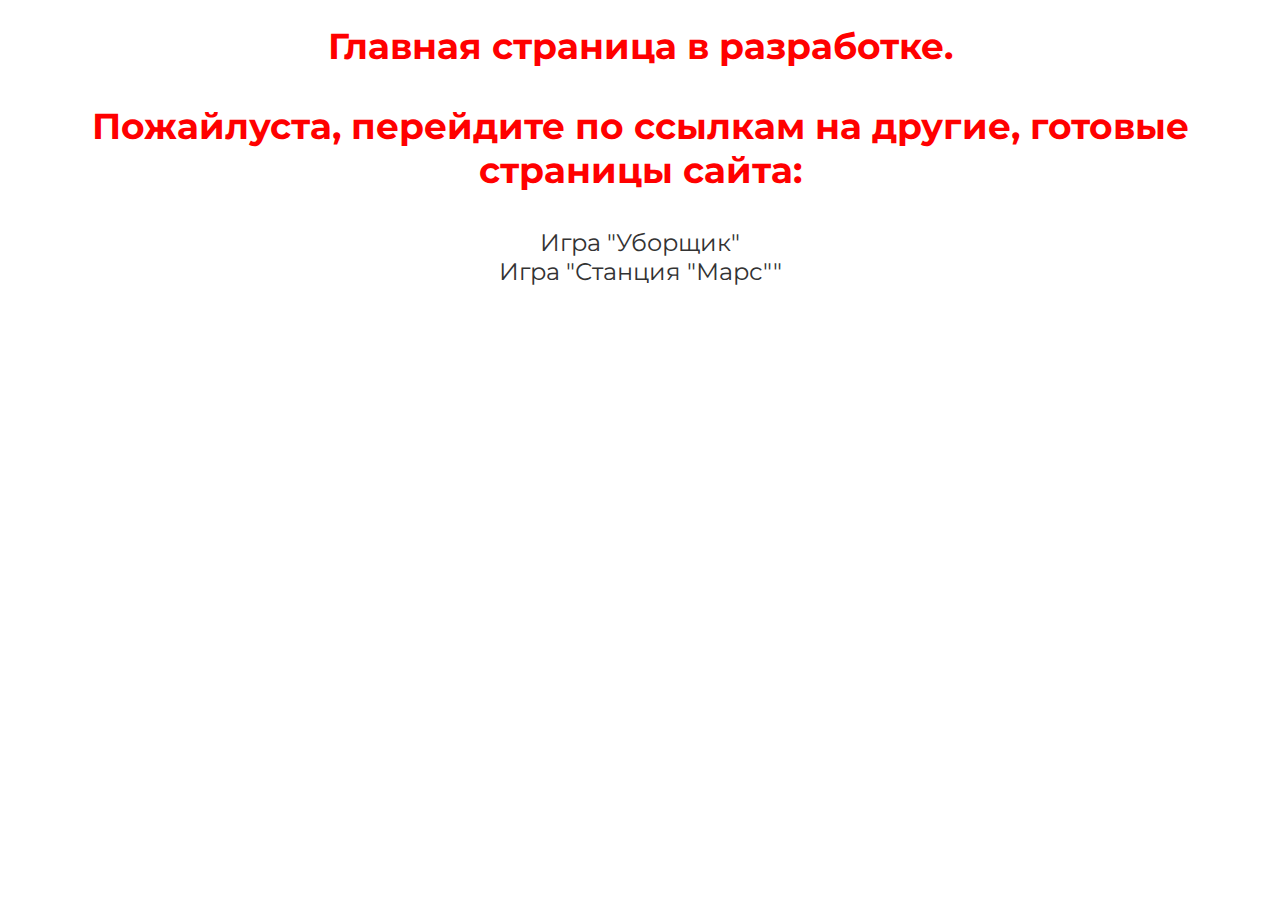
<file: index.html>
<!DOCTYPE html>
<html lang="en">
  <head>
    <meta charset="utf-8">
    <link rel="stylesheet" href="assets/css/style.css">
    <link rel="preconnect" href="https://fonts.googleapis.com">
    <link rel="preconnect" href="https://fonts.gstatic.com" crossorigin>
    <link href="https://fonts.googleapis.com/css2?family=Dela+Gothic+One&family=Montserrat&display=swap" rel="stylesheet">
    <title>Art Develop</title>
  </head>
  <body>
    <h1 class="remont">Главная страница в разработке.</h1>
    <h3 class="remont">Пожайлуста, перейдите по ссылкам на другие, готовые страницы сайта:</h3>
    <a class="remont__link" href="projects/uborschik/index.html">Игра "Уборщик"</a>
    <a class="remont__link" href="projects/station mars/index.html">Игра "Станция "Марс""</a>
  </body>
</html>
</file>
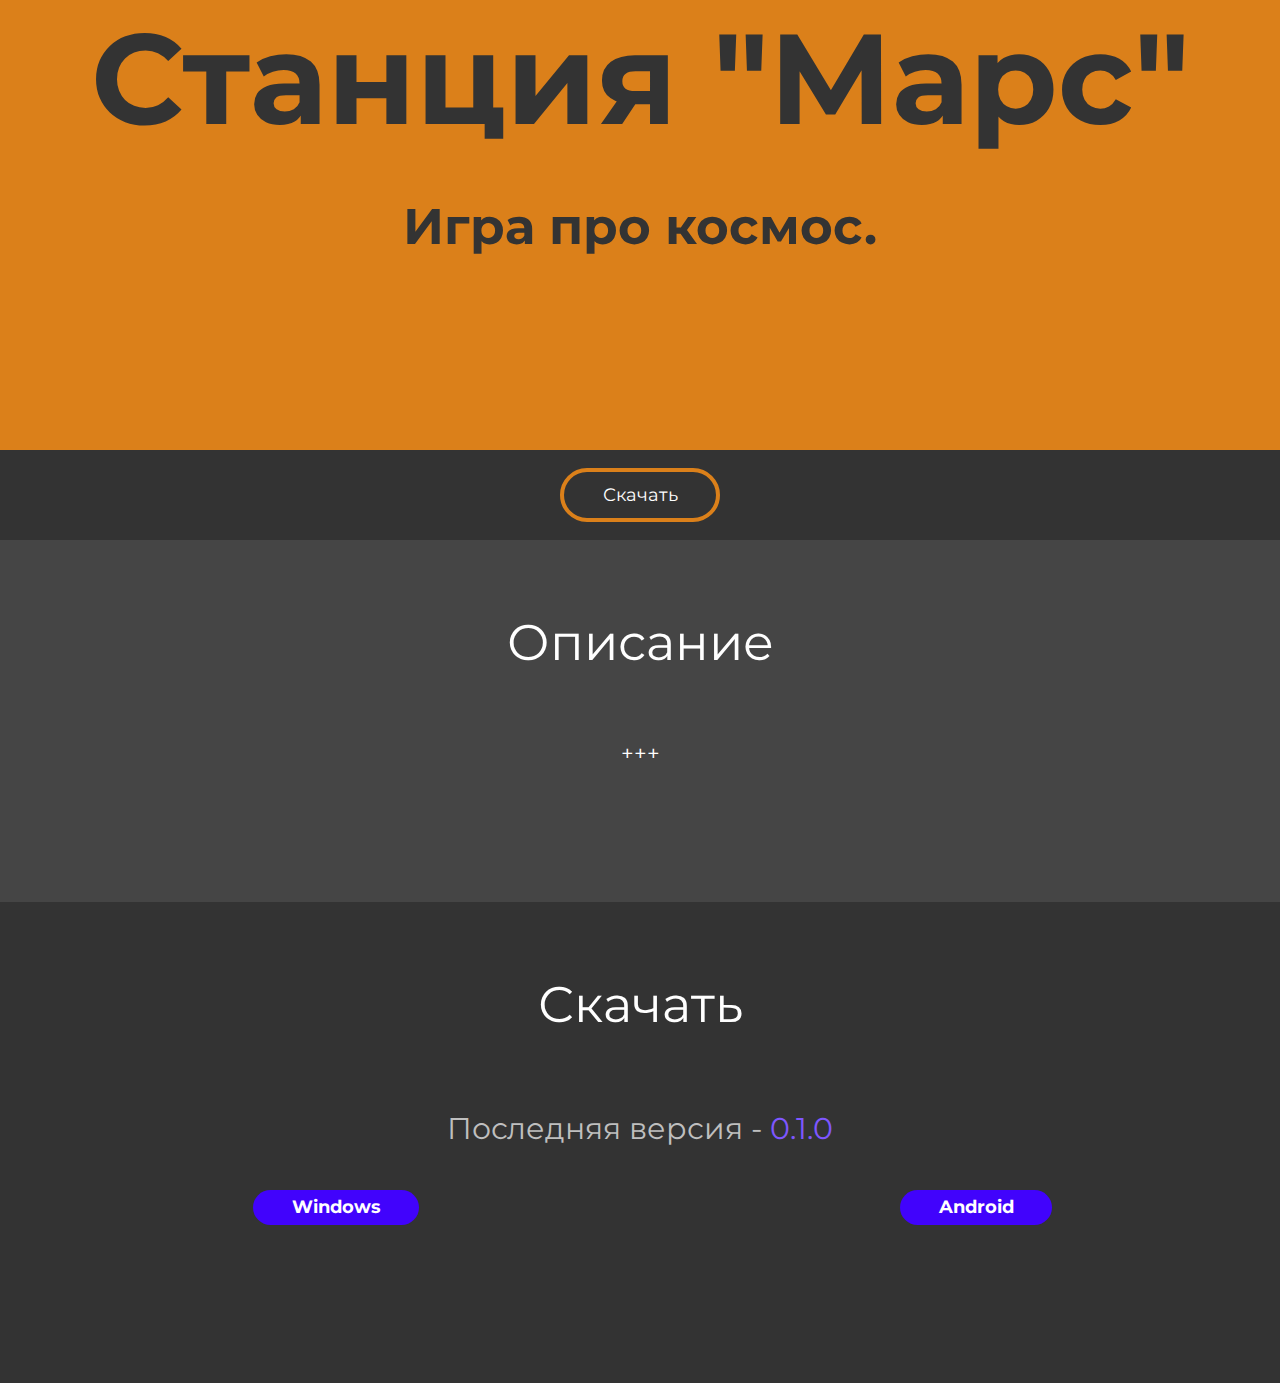
<file: projects/station mars/index.html>
<!DOCTYPE html>
<html lang="en">
  <head>
    <meta charset="utf-8">
    <link rel="stylesheet" href="../../assets/css/mars.css">
    <link rel="preconnect" href="https://fonts.googleapis.com">
    <link rel="preconnect" href="https://fonts.gstatic.com" crossorigin>
    <link href="https://fonts.googleapis.com/css2?family=Dela+Gothic+One&family=Montserrat&display=swap" rel="stylesheet">
    <script type="text/javascript" src="https://ajax.googleapis.com/ajax/libs/jquery/1.10.1/jquery.min.js"></script>
    <title>Art Develop</title>
  </head>
  <body>
    <div class="up">
      <h1 class="ubo__title">Станция "Марс"</h1>
      <h1 class="ubo__subtitle">Игра про космос.</h1>
    </div>
    <div class="up__black">
      <a class="download" href="#download">Скачать</a>
    </div>
    <div class="up__gray">
      <p class="gray__title">Описание</p>
      <p class="description">+++</p>
    </div>
    <div class="up__download">
      <p class="download__title">Скачать</p>
      <a id="download"></a>
      <p class="latest">Последняя версия - <span class="version">0.1.0</span></p>
      <div class="download__buttons">
        <div class="buttons_container">
          <a class="download__button" href="a.a" download=""><b>Windows</b></a>
          <a class="download__button" href="a.a" download=""><b>Android</b></a>
        </div>
      </div>
      <div class="dop_container">
      </div>
    </div>
  </body>
</html>
</file>
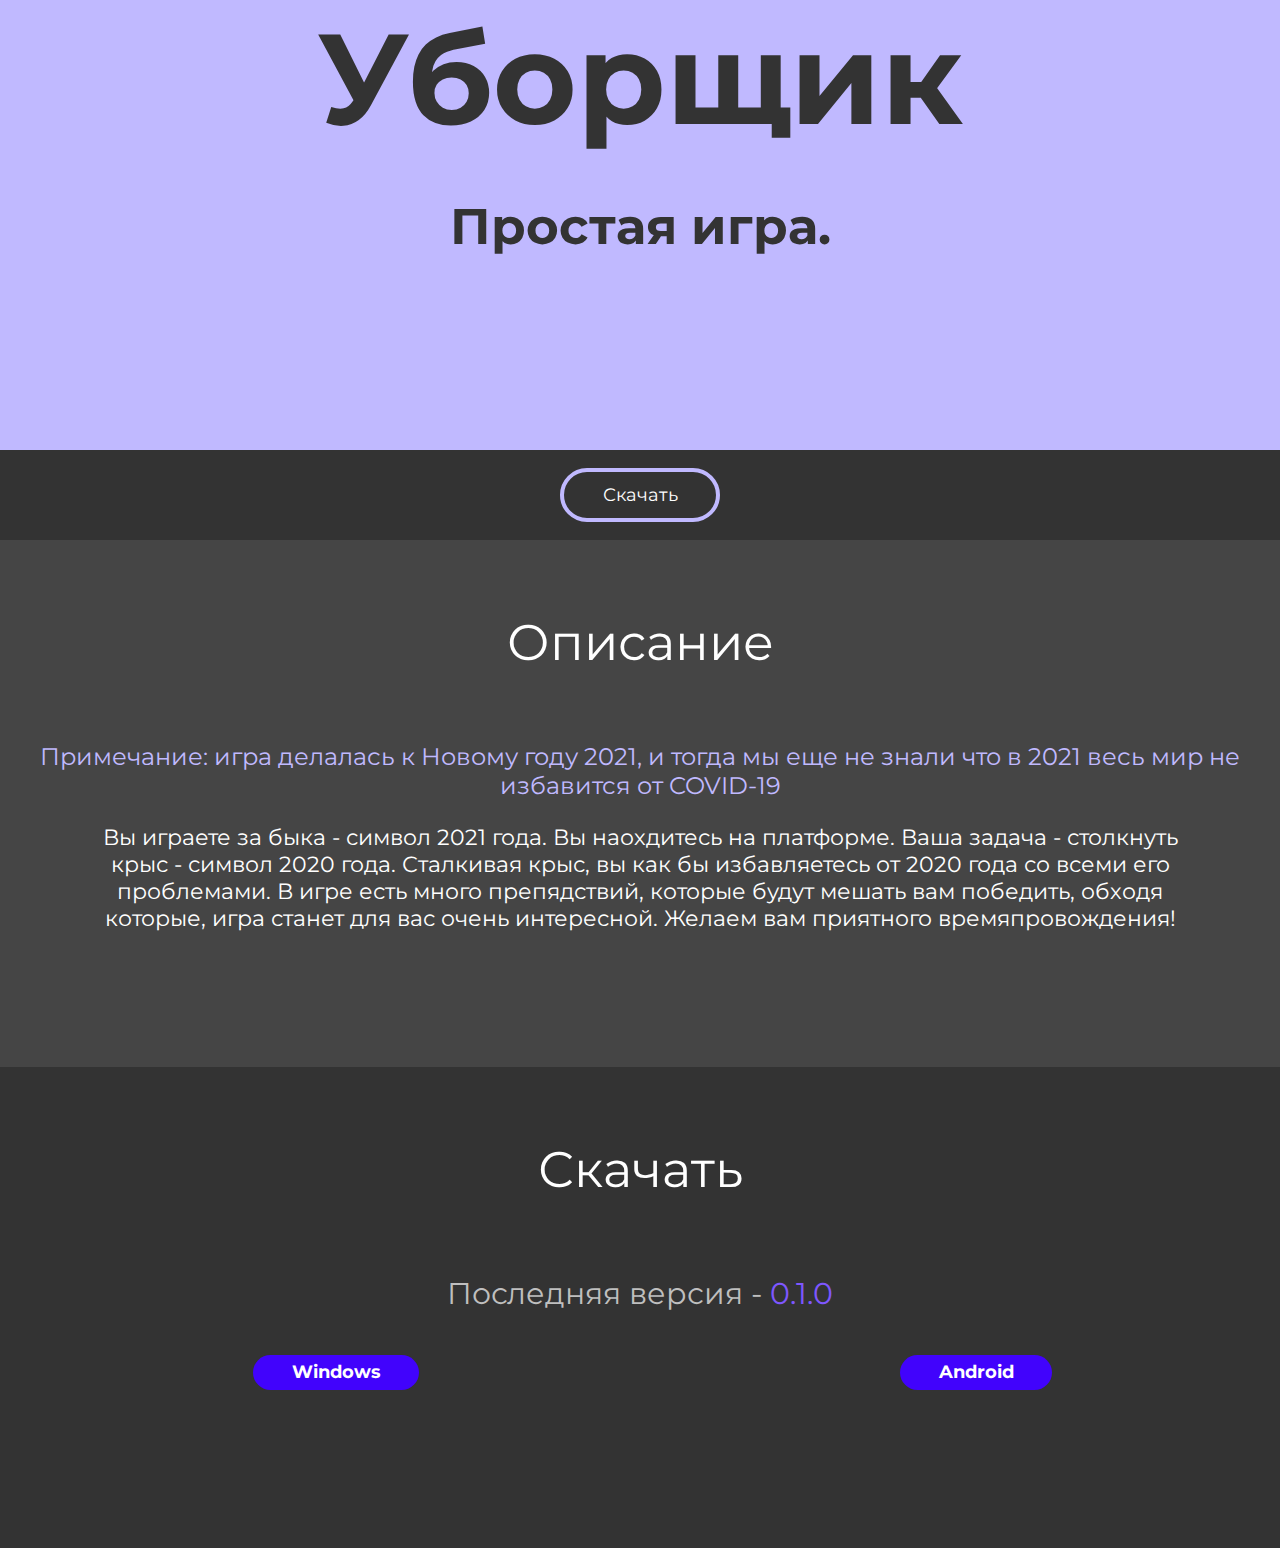
<file: projects/uborschik/index.html>
<!DOCTYPE html>
<html lang="en">
  <head>
    <meta charset="utf-8">
    <link rel="stylesheet" href="../../assets/css/ubo.css">
    <link rel="preconnect" href="https://fonts.googleapis.com">
    <link rel="preconnect" href="https://fonts.gstatic.com" crossorigin>
    <link href="https://fonts.googleapis.com/css2?family=Dela+Gothic+One&family=Montserrat&display=swap" rel="stylesheet">
    <script type="text/javascript" src="https://ajax.googleapis.com/ajax/libs/jquery/1.10.1/jquery.min.js"></script>
    <title>Art Develop</title>
  </head>
  <body>
    <div class="up">
      <h1 class="ubo__title">Уборщик</h1>
      <h1 class="ubo__subtitle">Простая игра.</h1>
    </div>
    <div class="up__black">
      <a class="download" href="#download">Скачать</a>
    </div>
    <div class="up__gray">
      <p class="gray__title">Описание</p>
      <p class="ps">Примечание: игра делалась к Новому году 2021, и тогда мы еще не знали что в 2021 весь мир не избавится от COVID-19</p>
      <p class="description">Вы играете за быка - символ 2021 года. Вы наохдитесь на платформе. Ваша задача - столкнуть крыс - символ 2020 года. Сталкивая крыс, вы как бы избавляетесь от 2020 года со всеми его проблемами. В игре есть много препядствий, которые будут мешать вам победить, обходя которые, игра станет для вас очень интересной. Желаем вам приятного времяпровождения!</p>
    </div>
    <div class="up__download">
      <p class="download__title">Скачать</p>
      <a id="download"></a>
      <p class="latest">Последняя версия - <span class="version">0.1.0</span></p>
      <div class="download__buttons">
        <div class="buttons_container">
          <a class="download__button" href="a.a" download=""><b>Windows</b></a>
          <a class="download__button" href="a.a" download=""><b>Android</b></a>
        </div>
      </div>
      <div class="dop_container">
      </div>
    </div>
  </body>
</html>
</file>
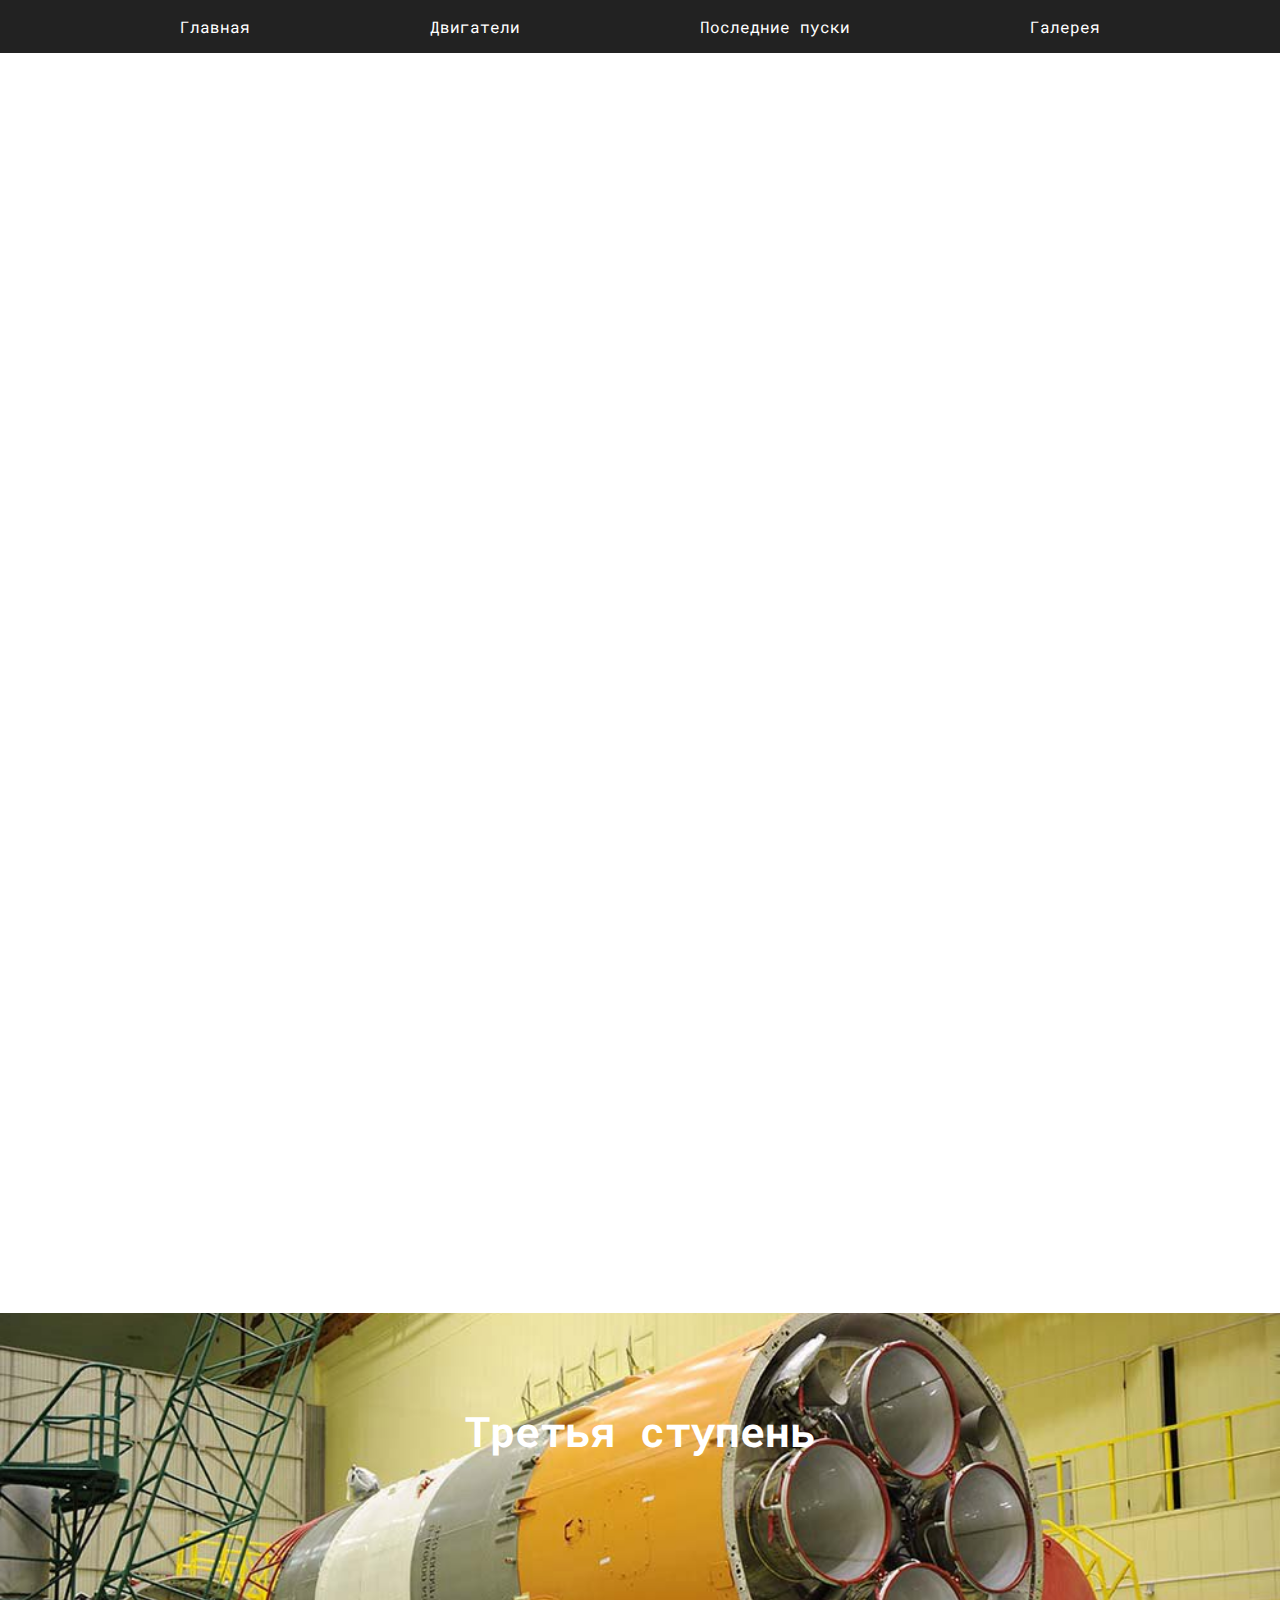
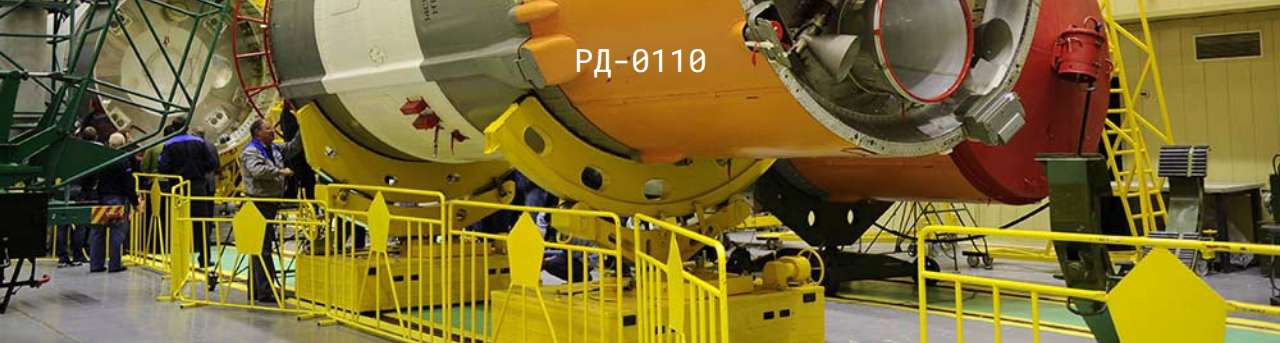
<file: engines.html>
<!DOCTYPE html>
<html lang="ru">
<head>
    <meta charset="UTF-8">
    <meta http-equiv="X-UA-Compatible" content="IE=edge">
    <meta name="viewport" content="width=device-width, initial-scale=1.0">
    <link rel="stylesheet" href="style.css">
    <title>Союз 2.1а: Двигатели</title>
    <link rel="preconnect" href="https://fonts.googleapis.com">
    <link rel="preconnect" href="https://fonts.gstatic.com" crossorigin>
    <link href="https://fonts.googleapis.com/css2?family=Roboto+Mono:wght@700&display=swap" rel="stylesheet">
</head>
<body>
    <header>
        <p class="hdr"><a href="index.html">Главная</a></p>
        <p class="hdr"><a href="#">Двигатели</a></p>
        <p class="hdr"><a href="last.html">Последние пуски</a></p>
        <p class="hdr"><a href="galery.html">Галерея</a></p>
    </header>
    <div class="fs">
        <h2 class="etitle">Первая ступень</h2>
        <p class="einfo">4 × РД-107А на каждый из четырёх блоков</p>
    </div>
    <div class="ss">
        <h2 class="etitle">Вторая ступень</h2>
        <p class="einfo">РД-108А</p>
    </div>
    <div class="ts">
        <h2 class="etitle">Третья ступень</h2>
        <p class="einfo">РД-0110</p>
    </div>
</body>
</html>
</file>
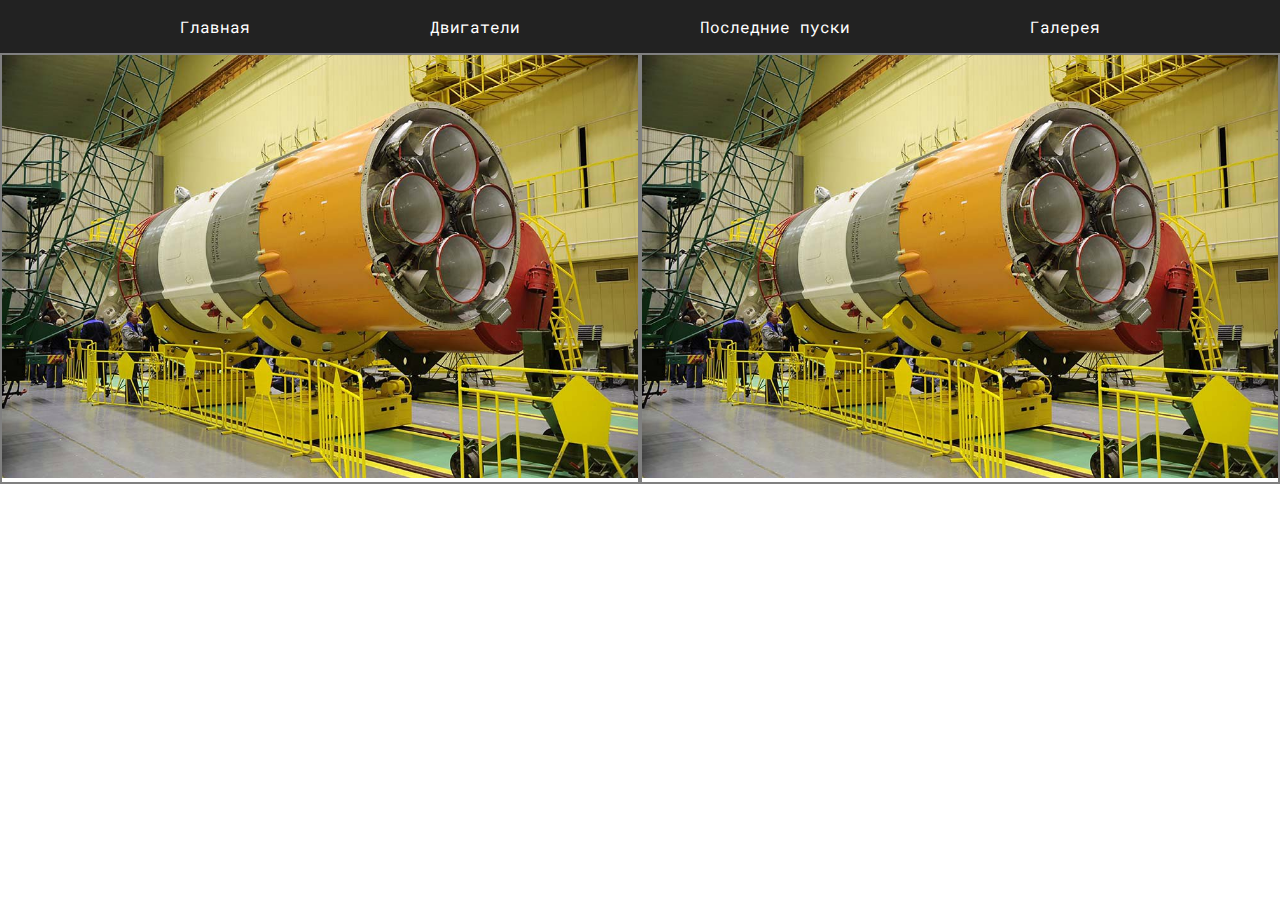
<file: galery.html>
<!DOCTYPE html>
<html lang="ru">
<head>
    <meta charset="UTF-8">
    <meta http-equiv="X-UA-Compatible" content="IE=edge">
    <meta name="viewport" content="width=device-width, initial-scale=1.0">
    <link rel="stylesheet" href="style.css">
    <title>Союз 2.1а: Галерея</title>
    <link rel="preconnect" href="https://fonts.googleapis.com">
    <link rel="preconnect" href="https://fonts.gstatic.com" crossorigin>
    <link href="https://fonts.googleapis.com/css2?family=Roboto+Mono:wght@700&display=swap" rel="stylesheet">
</head>
<body>
    <header>
        <p class="hdr"><a href="index.html">Главная</a></p>
        <p class="hdr"><a href="engines.html">Двигатели</a></p>
        <p class="hdr"><a href="last.html">Последние пуски</a></p>
        <p class="hdr"><a href="#">Галерея</a></p>
    </header>
    <table class="boxes" align=center cellspacing="0" cellpadding="0">
        <tr>
            <td><img src="third.jpg"width="100%"alt=""></td>
            <td><img src="third.jpg"width="100%"alt=""></td>
        </tr>
    </table>
</body>
</html>
</file>
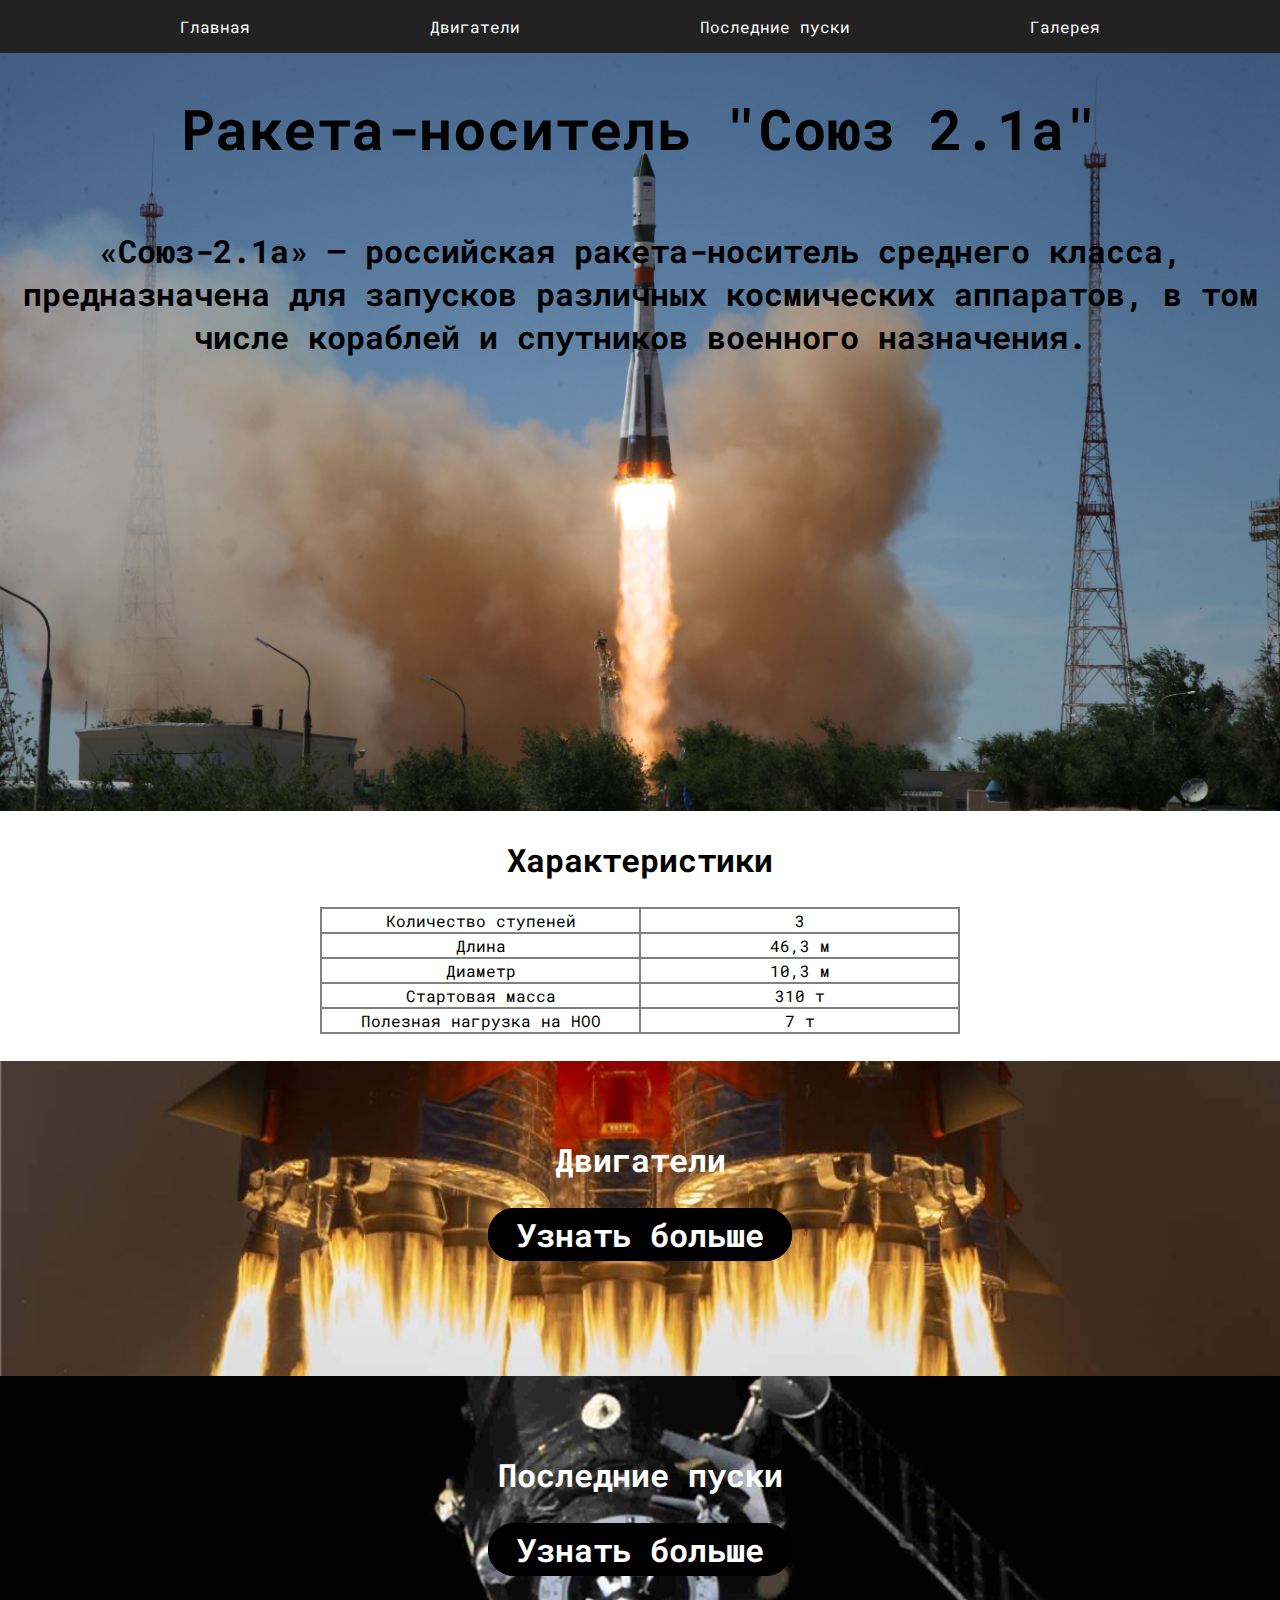
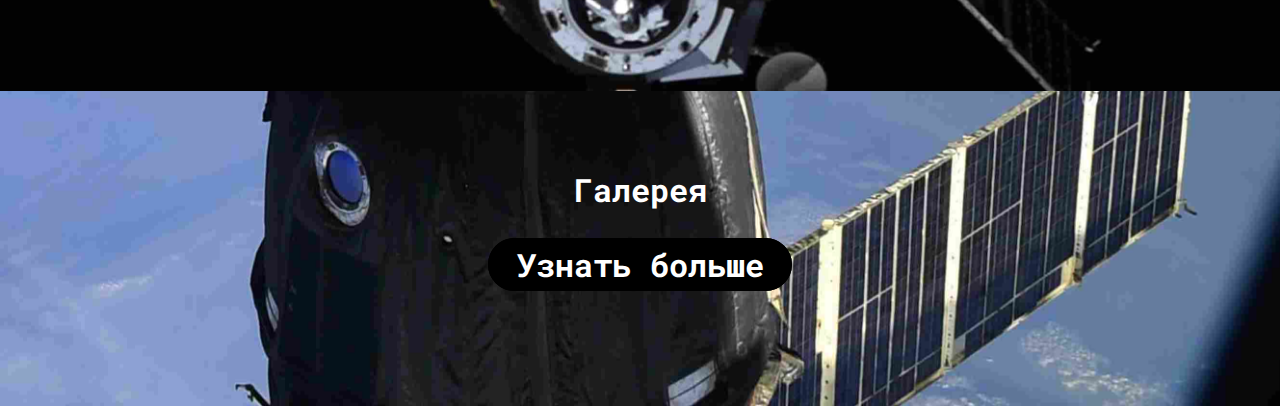
<file: index1.html>
<!DOCTYPE html>
<html lang="ru">
<head>
    <meta charset="UTF-8">
    <meta http-equiv="X-UA-Compatible" content="IE=edge">
    <meta name="viewport" content="width=device-width, initial-scale=1.0">
    <link rel="stylesheet" href="style.css">
    <title>Союз 2.1а</title>
    <link rel="preconnect" href="https://fonts.googleapis.com">
    <link rel="preconnect" href="https://fonts.gstatic.com" crossorigin>
    <link href="https://fonts.googleapis.com/css2?family=Roboto+Mono:wght@700&display=swap" rel="stylesheet">
</head>
<body>
    <header>
        <p class="hdr"><a href="#">Главная</a></p>
        <p class="hdr"><a href="engines.html">Двигатели</a></p>
        <p class="hdr"><a href="last.html">Последние пуски</a></p>
        <p class="hdr"><a href="galery.html">Галерея</a></p>
    </header>
    <h1>Ракета-носитель "Союз 2.1а"<br><p class="title">«Союз-2.1а» — российская ракета-носитель среднего класса, предназначена для запусков различных космических аппаратов, в том числе кораблей и спутников военного назначения.</p></h1>
    <h2>Характеристики</h1>
    <table class="table" align=center>
        <tr>
          <td>Количество ступеней</td>
          <td>3</td>
        </tr>
        <tr>
            <td>Длина</td>
            <td>46,3 м</td>
        </tr>
        <tr>
            <td>Диаметр</td>
            <td>10,3 м</td>
        </tr>
        <tr>
            <td>Стартовая масса</td>
            <td>310 т</td>
        </tr>
        <tr>
            <td>Полезная нагрузка на НОО</td>
            <td>7 т</td>
        </tr>
    </table>
    <h2 class="engines"><p class="p1">Двигатели</p><a class="but1" href="engines.html">Узнать больше</a></h2>
    <h2 class="last"><p class="p1">Последние пуски</p><a class="but1" href="last.html">Узнать больше</a></h2>
    <h2 class="galerey"><p class="p1">Галерея</p><a class="but1" href="galery.html">Узнать больше</a></h2>
</body>
</html>
</file>
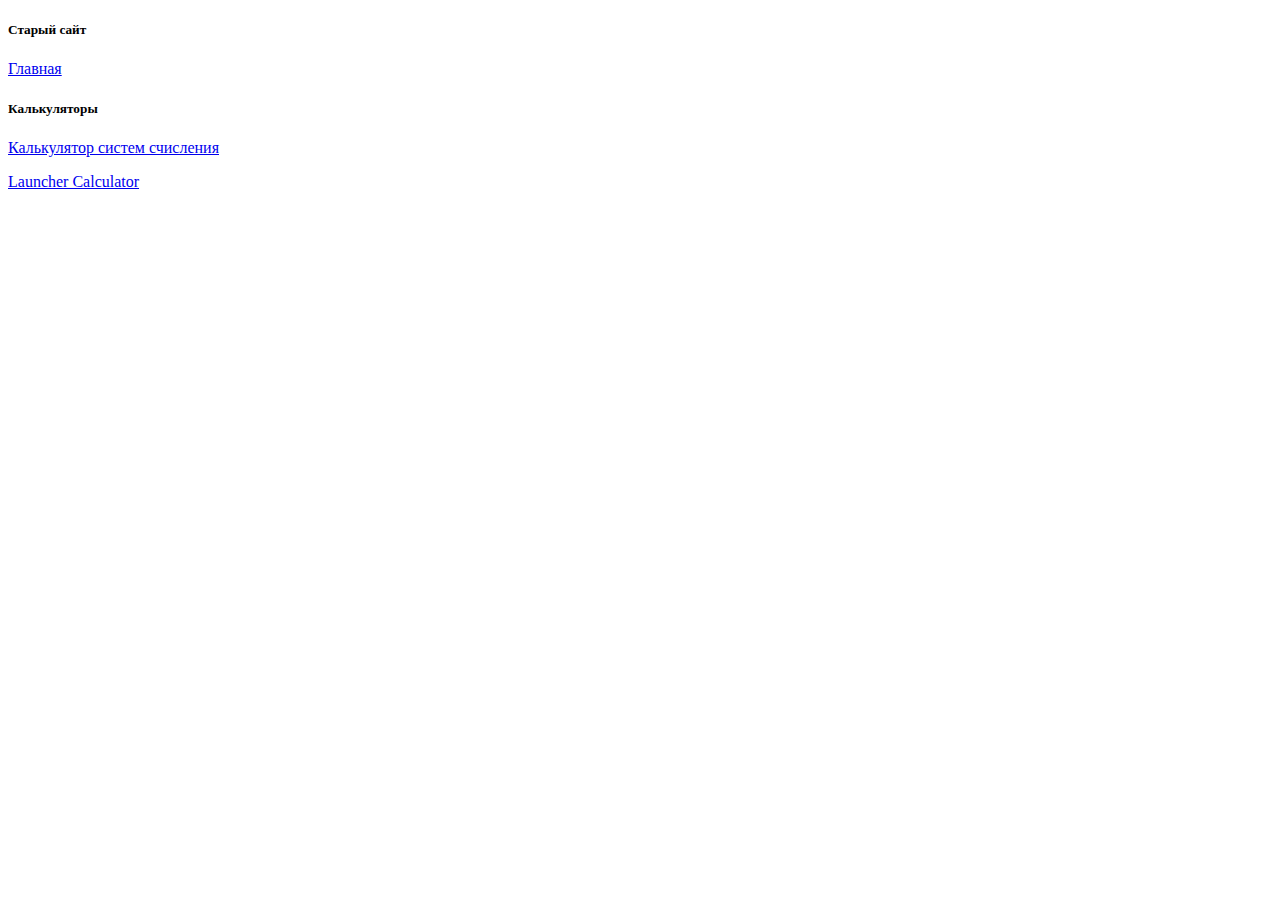
<file: index2.html>
<!DOCTYPE html>
<html lang="en">
<head>
    <meta charset="UTF-8">
    <meta http-equiv="X-UA-Compatible" content="IE=edge">
    <meta name="viewport" content="width=device-width, initial-scale=1.0">
    <title>Полезное</title>
</head>
<body>
    <h5>Старый сайт</h5>
    <a href="https://art22017.github.io/index1.html">Главная</a>
    <h5>Калькуляторы</h5>
    <p><a href="https://numsys.ru/">Калькулятор систем счисления</a></p>
    <p><a href="https://launchercalculator.com/">Launcher Calculator</a></p>
</body>
</html>
</file>
<file: assets/css/style.css>
body {
  font-family: 'Montserrat', sans-serif;
  font-size: 14px
}

.remont {
  font-size: 36px;
  text-align: center;
  color: red;
}
.remont__link {
  font-size: 24px;
  display: block;
  text-align: center;
  text-decoration: none;
  color: #333;
}
</file>
<file: assets/css/mars.css>
html {
  scroll-behavior: smooth;
}

body {
  margin: 0 auto;
  font-family: 'Montserrat', sans-serif;
  font-size: 2vh;
}

.up {
  margin: 0 auto;
  width: 100vw;
  height: 50vh;
  background-color: #db801a;
}
.up__black {
  display: flex;
  justify-content: center;
  width: 100vw;
  height: 10vh;
  background-color: #333;
  vertical-align: middle;
}

.download__txt {
  margin: 0 auto;
  padding: 10px;
}

.ubo__title {
  margin: 0 auto;
  font-size: 128px;
  text-align: center;
  color: #333;
}
.ubo__subtitle {
  margin: 0 auto;
  margin-top: 40px;
  font-size: 50px;
  text-align: center;
  color: #333;
}
.download {
  margin: 2vh auto;
  padding: 1.3vh;
  padding-left: 3vw;
  padding-right: 3vw;
  color: #fff;
  text-align: center;
  vertical-align: middle;
  text-decoration: none;
  background-color: #333;
  border-radius: 16vh;
  border: 0.5vh solid #db801a;
}
.up__gray {
  width: 100vw;
  background-color: #454545;
}
.gray__title {
  margin: 0 auto;
  padding-top: 8vh;
  padding-bottom: 5vh;
  font-size: 50px;
  text-align: center;
  color: #fff;
}
.ps {
  font-size: 24px;
  color: #db801a;
  text-align: center;
}
.description {
  word-wrap: break-word;
  font-size: 22px;
  color: #fff;
  text-align: center;
  margin-left: 10vh;
  margin-right: 10vh;
  padding-bottom: 15vh;
  margin-bottom: 0;
}
.up__download {
  width: 100vw;
  background-color: #333;
}
.download__title {
  padding-top: 8vh;
  margin: 0 auto;
  padding-bottom: 5vh;
  font-size: 50px;
  text-align: center;
  color: #fff;
}

.latest {
  text-align: center;
  font-size: 30px;
  color: #bfbfbf;
}
.version {
  color: #7e57ff;
}

.download__buttons {
  width: 100vw;
  height: 10vh;
  vertical-align: middle;
  padding: 1vw;
}
.buttons_container {
  display: flex;
  justify-content: space-around;
}
.download__button {
  display: inline-block;
  color: #fff;
  padding: 0.5vw;
  padding-left: 3vw;
  padding-right: 3vw;
  text-align: center;
  text-decoration: none;
  background-color: #4103fc;
  border-radius: 16vh;
}


.pred_container {
  height: 7vh;
  display: flex;
  justify-content: center;
  vertical-align: middle;
}

.dropbtn {
  font-size: 16px;
  padding: 1.6vh;
  color: #fff;
  text-align: center;
  vertical-align: middle;
  text-decoration: none;
  background-color: #454545;
  border-radius: 16vh;
  border: 0.5vh solid #c0b9ff;
}


.dop_container {
  height: 10vh
}

.line {
  height: 0.5vh;
  background-color: #3d3d3d;
  margin-bottom: 6vh;
}

.dropdown-content {
  width: 100vw;
  height: 10vh;
  vertical-align: middle;
  padding: 1vw;
}
</file>
<file: assets/css/ubo.css>
html {
  scroll-behavior: smooth;
}

body {
  margin: 0 auto;
  font-family: 'Montserrat', sans-serif;
  font-size: 2vh;
}

.up {
  margin: 0 auto;
  width: 100vw;
  height: 50vh;
  background-color: #c0b9ff;
}
.up__black {
  display: flex;
  justify-content: center;
  width: 100vw;
  height: 10vh;
  background-color: #333;
  vertical-align: middle;
}

.download__txt {
  margin: 0 auto;
  padding: 10px;
}

.ubo__title {
  margin: 0 auto;
  font-size: 128px;
  text-align: center;
  color: #333;
}
.ubo__subtitle {
  margin: 0 auto;
  margin-top: 40px;
  font-size: 50px;
  text-align: center;
  color: #333;
}
.download {
  margin: 2vh auto;
  padding: 1.3vh;
  padding-left: 3vw;
  padding-right: 3vw;
  color: #fff;
  text-align: center;
  vertical-align: middle;
  text-decoration: none;
  background-color: #333;
  border-radius: 16vh;
  border: 0.5vh solid #c0b9ff;
}
.up__gray {
  width: 100vw;
  background-color: #454545;
}
.gray__title {
  margin: 0 auto;
  padding-top: 8vh;
  padding-bottom: 5vh;
  font-size: 50px;
  text-align: center;
  color: #fff;
}
.ps {
  font-size: 24px;
  color: #c0b9ff;
  text-align: center;
}
.description {
  word-wrap: break-word;
  font-size: 22px;
  color: #fff;
  text-align: center;
  margin-left: 10vh;
  margin-right: 10vh;
  padding-bottom: 15vh;
  margin-bottom: 0;
}
.up__download {
  width: 100vw;
  background-color: #333;
}
.download__title {
  padding-top: 8vh;
  margin: 0 auto;
  padding-bottom: 5vh;
  font-size: 50px;
  text-align: center;
  color: #fff;
}

.latest {
  text-align: center;
  font-size: 30px;
  color: #bfbfbf;
}
.version {
  color: #7e57ff;
}

.download__buttons {
  width: 100vw;
  height: 10vh;
  vertical-align: middle;
  padding: 1vw;
}
.buttons_container {
  display: flex;
  justify-content: space-around;
}
.download__button {
  display: inline-block;
  color: #fff;
  padding: 0.5vw;
  padding-left: 3vw;
  padding-right: 3vw;
  text-align: center;
  text-decoration: none;
  background-color: #4103fc;
  border-radius: 16vh;
}


.pred_container {
  height: 7vh;
  display: flex;
  justify-content: center;
  vertical-align: middle;
}

.dropbtn {
  font-size: 16px;
  padding: 1.6vh;
  color: #fff;
  text-align: center;
  vertical-align: middle;
  text-decoration: none;
  background-color: #454545;
  border-radius: 16vh;
  border: 0.5vh solid #c0b9ff;
}


.dop_container {
  height: 10vh
}

.line {
  height: 0.5vh;
  background-color: #3d3d3d;
  margin-bottom: 6vh;
}

.dropdown-content {
  width: 100vw;
  height: 10vh;
  vertical-align: middle;
  padding: 1vw;
}
</file>
<file: style.css>
html {
    scroll-behavior: smooth;
    }
body{
    margin: auto;
    font-family: 'Roboto Mono', monospace;
}
a{
    text-decoration: none;
    color: inherit;
}
h1{
    margin: auto;
    padding-top: 3%;
    text-align: center;
    font-family: 'Roboto Mono', monospace;
    font-size: 56px;
    background-image: url(./title.jpg);
    background-repeat: no-repeat;
    background-position: top;
    background-size: 100vw;
    height: 80vh;
}
.title{
    margin: auto;
    margin-top: 5%;
    text-align: center;
    font-family: 'Roboto Mono', monospace;
    font-size: 32px;
}
.table{
    text-align: center;
    width: 50vw;
    table-layout: fixed;
    border-collapse: collapse;
    border: 2px solid gray;
}
th,td{
    border: 2px solid gray;
}
h2{
    font-size: 32px;
    text-align: center;
}
.engines{
    color: white;
    vertical-align:auto;
    height: 25vh;
    background-repeat: no-repeat;
    background-image: url(./engines.jpg);
    background-size: 100vw;
    background-position: center;
    padding-top: 5vh;
    margin-bottom: 0px;
    padding-bottom: 5vh;
}
.but1{
    color: white;
    background-color: black;
    padding: 2px;
    padding-left: 2vw;
    padding-right: 2vw;
    border: 3px black solid;
    border-radius: 30px;
    text-decoration: none;
    transition: 1s;
}
.but1:hover{
    color: whitesmoke;
    background-color: #222222;
    border: #222222;
}
.last{
    color: white;
    margin: 0 auto;
    vertical-align:auto;
    height: 25vh;
    background-repeat: no-repeat;
    background-image: url(./last.jpg);
    background-size: 100vw;
    background-position: center;
    padding-top: 5vh;
    margin-bottom: 0px;
    padding-bottom: 5vh;
}
.galerey{
    color: white;
    margin: 0 auto;
    vertical-align:auto;
    height: 25vh;
    background-repeat: no-repeat;
    background-image: url(./galerey.jpg);
    background-size: 100vw;
    background-position: center;
    padding-top: 5vh;
    margin-bottom: 0px;
    padding-bottom: 5vh;
}
header{
    background-color: #222222;
    justify-content: space-evenly;
    display: flex;
    color: white;
}
.hdr{
    transition: 1s;
}
.hdr:hover{
    color: #999;
}
.fs{
    margin: 0 auto;
    background-image: url(https://upload.wikimedia.org/wikipedia/commons/f/f5/Soyuz_rocket_engines.jpg);
    background-position: bottom;
    height: 70vh;
    background-size: 100%;
    background-repeat: no-repeat;
    color: white;
}
.etitle{
    margin: 0 auto;
    padding-top: 10vh;
    font-size: 42px;
}
.einfo{
    margin-top: 20vh;
    text-align: center;
    font-size: 32px;
}
.ss{
    margin: 0 auto;
    background-image: url(http://api.gklaunch.ru/uploads/2019/11/KNZ_0221.jpg);
    background-position: bottom;
    height: 70vh;
    background-size: 100%;
    background-repeat: no-repeat;
    color: white;
}
.ts{
    margin: 0 auto;
    background-image: url(third.jpg);
    background-position: center;
    height: 70vh;
    background-size: 100%;
    background-repeat: no-repeat;
    color: white;
}
@media screen and (max-width: 500px) {
    h1{
        background-size: 500vw;
    }
}
.boxes{
    width: 100vw;
    border: none;
}
</file>
